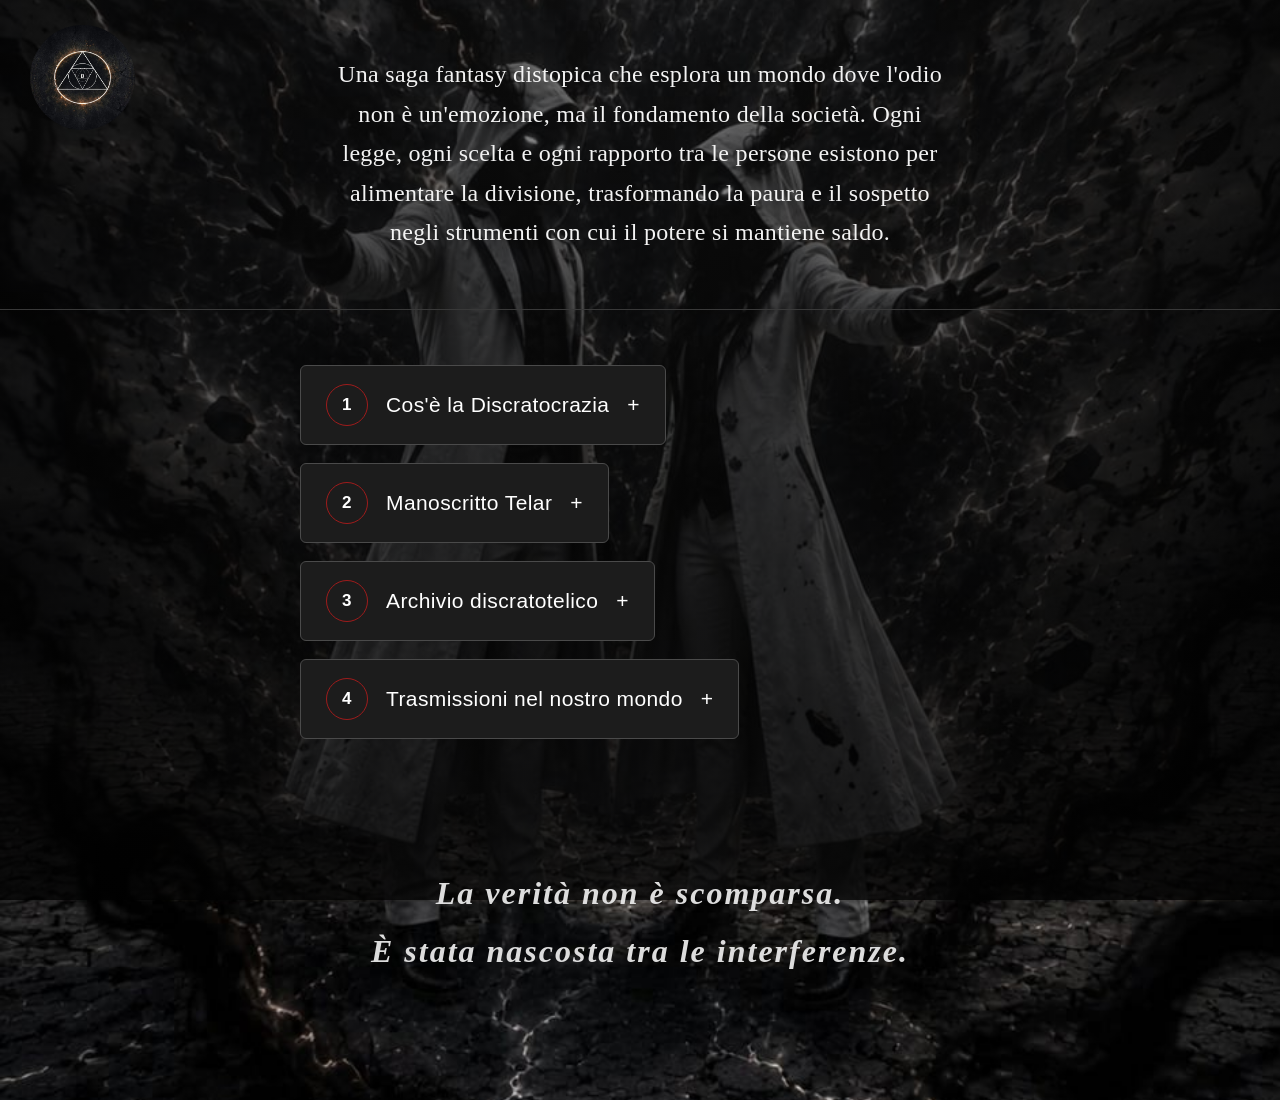
<file: index.html>
<!DOCTYPE html>
<html lang="it">
<head>
  <meta charset="UTF-8">

  <meta
    name="viewport"
    content="width=device-width, initial-scale=1.0"
  >

  <title>Discratocrazia</title>

  <link rel="stylesheet" href="style.css">
</head>

<body>

  <header class="hero">

    <!--
      Per ora usiamo un riquadro provvisorio.
      Quando avrai il logo, lo metteremo nella cartella images.
    -->
    <button
      id="logoButton"
      class="logo-button"
      type="button"
      aria-label="Mostra contenuto segreto"
    >
     <img
  src="images/logo.jpg"
  alt="Logo Discratocrazia"
  class="logo-image"
>
    </button>

    <div class="intro-container">
      <p class="intro-text">
        Una saga fantasy distopica che esplora un mondo dove l'odio non è
        un'emozione, ma il fondamento della società. Ogni legge, ogni scelta
        e ogni rapporto tra le persone esistono per alimentare la divisione,
        trasformando la paura e il sospetto negli strumenti con cui il potere
        si mantiene saldo.
      </p>
    </div>

  </header>

  <main class="main-content">

   <nav class="button-container" aria-label="Sezioni principali">

  <!-- PULSANTE 1 -->

  <section class="accordion-item">

    <button
      class="menu-button accordion-button"
      type="button"
      aria-expanded="false"
      aria-controls="panel-discratocrazia"
    >
      <span class="button-number">1</span>
      <span class="button-title">Cos'è la Discratocrazia</span>
      <span class="accordion-symbol">+</span>
    </button>

    <div
      id="panel-discratocrazia"
      class="accordion-panel"
      hidden
    >
      <article class="accordion-content">

        <h2>Lo Stato</h2>

        <p>
          La Discratocrazia non è una semplice forma di governo:
          è un sistema costruito sulla divisione. Convince ogni cittadino
          che il vero nemico sia chi gli vive accanto, trasformando l'odio
          in ordine e il sospetto in stabilità.
        </p>

        <p>
          In questo modo il potere non ha bisogno di reprimere continuamente:
          sono le persone stesse a sorvegliarsi.
        </p>

        <h2>La Dottrina</h2>

        <p>
          Sotto la guida degli dei, la società è stata plasmata secondo
          un unico principio: un popolo diviso non può ribellarsi.
        </p>

        <p>
          Ogni forma di solidarietà indipendente è considerata una minaccia.
          La storia viene riscritta, la verità censurata e il dissenso
          soffocato prima ancora che possa diventare una voce.
        </p>

        <h2>Il Braccio Armato</h2>

        <p>
          Sorveglianza, propaganda e forza militare operano come un unico
          meccanismo. Le città non sono luoghi di crescita, ma ingranaggi
          di un sistema che misura il valore di ogni individuo in base
          alla sua utilità e alla sua obbedienza.
        </p>

        <div class="accordion-warning">
          <h2>Avviso</h2>

          <p>
            Comprendere la Discratocrazia non significa accettarla.
            Ma dopo averne conosciuto i meccanismi, è difficile guardare
            il mondo con gli stessi occhi.
          </p>
        </div>

      </article>
    </div>

  </section>


  <!-- PULSANTE 2 -->

  <section class="accordion-item">

    <button
      class="menu-button accordion-button"
      type="button"
      aria-expanded="false"
      aria-controls="panel-telar"
    >
      <span class="button-number">2</span>
      <span class="button-title">Manoscritto Telar</span>
      <span class="accordion-symbol">+</span>
    </button>

    <div
      id="panel-telar"
      class="accordion-panel"
      hidden
    >
      <article class="accordion-content">
<img
  src="images/telar.jpg"
  alt="Telar"
  class="telar-image"
>
        <h2>La Storia</h2>

        <p>
          Un tempo era uno studente dell'Accademia. Un ragazzo destinato
          a servire l'ordine imposto dalla Discratocrazia. Poi arrivò la
          purga, e con essa la condanna di tutto ciò che il regime temeva
          di non poter controllare.
        </p>

        <p>
          Telar avrebbe dovuto morire quella notte. Ma è sopravvissuto.
          Ora vive nascosto tra le ombre di Egnora, una città soffocata
          dalla sorveglianza, dal sospetto e dalla paura.
        </p>

        <p>
          Ogni vicolo può nascondere una spia. Ogni parola sbagliata può
          trasformarsi in una sentenza.
        </p>

        <p>
          Braccato dai segugi del regime e costretto a sopravvivere nel
          mercato nero, Telar porta con sé qualcosa che la Discratocrazia
          credeva di aver distrutto per sempre: un potere antico, proibito
          e capace di incrinare le fondamenta stesse del sistema.
        </p>

        <p>
          La sua sola esistenza è una crepa nell'ordine. Rimanere nascosto
          significherebbe sopravvivere. Combattere potrebbe significare
          condannare sé stesso e chiunque gli stia accanto.
        </p>

        <p>
          Ma in un mondo costruito sull'odio e sulla divisione, anche una
          singola scintilla può diventare un incendio. E Telar potrebbe
          essere proprio quella scintilla.
        </p>

        <div class="accordion-warning">
          <h2>Leggi il manoscritto</h2>

          <p>
            «Questo manoscritto non è stato riscritto dalla Discratocrazia.
            Il regime ha solo lasciato una nota alla fine di tale scritto
            per imporre le sue parole.»
          </p>
        </div>

      </article>
    </div>

  </section>


  <!-- PULSANTI ANCORA DA COMPLETARE -->

<section class="accordion-item">

  <button
    class="menu-button accordion-button"
    type="button"
    aria-expanded="false"
    aria-controls="panel-archivio"
  >
    <span class="button-number">3</span>
    <span class="button-title">Archivio discratotelico</span>
    <span class="accordion-symbol">+</span>
  </button>

  <div
    id="panel-archivio"
    class="accordion-panel"
    hidden
  >

    <article class="accordion-content">

      <h2>Archivio discratotelico</h2>

      <p>
        Le informazioni contenute in questo archivio sono frammenti
        recuperati da documenti censurati dalla Discratocrazia.
      </p>

      <!-- STRUTTURA SOCIALE -->

      <details>

        <summary>Struttura sociale</summary>

        <ol>
          <li><strong>Schiavi:</strong> non possono possedere nulla, neanche un nome. Vengono marchiati a fuoco sugli occhi in segno di riconoscenza verso il loro padrone.</li>

          <li><strong>Ricchi:</strong> non fanno parte di un clan ma possono manipolare parte della città tramite il denaro.</li>

          <li><strong>Esercito:</strong> estremamente razzista e ultra purista. Considera i generali come degli dei.</li>

          <li><strong>Nobili:</strong> appartengono a un clan e odiano chiunque, perfino la propria famiglia.</li>

          <li><strong>Clan:</strong> selezionano figli perfetti eliminando i deboli.</li>

          <li><strong>Parlamento:</strong> ogni parlamentare rappresenta il proprio clan e lavora principalmente per danneggiare gli altri.</li>
        </ol>

      </details>

      <!-- POLITICA -->

      <details>

        <summary>Politica</summary>

        <p>

          <strong>Prove per crimini [trapelate non complete]</strong>

        </p>

        <p>

          I nobili hanno sempre ragione se accusano uno schiavo o un ricco,
          anche senza prove.

          I testimoni schiavi non vengono presi in considerazione salvo rare
          eccezioni.

          Le telecamere sono quasi assenti per permettere ai nobili di
          infrangere la legge.

          Le pene servono soprattutto ad umiliare i clan, far perdere loro
          prestigio e alimentare l'odio.

        </p>

      </details>
      <!-- PRESTIGIO -->

<details>

  <summary>Prestigio</summary>

  <p>
    Quando i nobili riescono a influenzare o manipolare qualcuno,
    acquisiscono prestigio.
  </p>

  <p>
    Il prestigio può essere riscattato dal Parlamento oppure utilizzato
    per ottenere favori da altri individui.
  </p>

</details>


<!-- PROPAGANDA -->

<details>

  <summary>Propaganda</summary>

  <p>
    La propaganda è un'arma invisibile che plasma il pensiero collettivo.
  </p>

  <p>
    Non mira a convincere della verità, ma a reprimere qualsiasi alternativa
    diversa dai principi della Discratocrazia.
  </p>

</details>


<!-- SETTE -->

<details>

  <summary>Sette</summary>

  <p>
    Lo Stato e il popolo conoscono l'esistenza delle sette, ma non conoscono
    l'identità dei loro membri.
  </p>

  <p>
    Lo Stato finanzia i culti per diffondere il terrore e ottenere un maggiore
    controllo sui gruppi minoritari.
  </p>

</details>


<!-- ECONOMIA -->

<details>

  <summary>Economia</summary>

  <p>
    L'economia si basa sul controllo. I clan più potenti controllano i settori
    chiave, mentre gli schiavi possiedono debiti impossibili da estinguere.
  </p>

  <p>
    Ogni casta ha un limite di guadagno giornaliero, tranne i capi clan,
    che non guadagnano direttamente perché possiedono il denaro delle famiglie
    nobili appartenenti al proprio clan.
  </p>

  <p>
    Ogni moneta permette di identificare immediatamente il tipo di individuo
    che la possiede.
  </p>

  <p>
    Il DPE è la valuta ufficiale della Discratocrazia.
  </p>

</details>


<!-- LAVORI -->

<details>

  <summary>Lavori</summary>

  <p>
    I lavori sono molteplici. Alcune professioni sono considerate illegali
    perché potrebbero aprire strade capaci di rivelare crepe nel regime.
  </p>

  <p>
    Le professioni considerate più importanti sono quelle dei medici,
    dei guerrieri e dei sapienti.
  </p>

</details>


<!-- COMMERCIO DELL'OMBRA -->

<details>

  <summary>Commercio dell'ombra</summary>

  <p>
    Il mercato nero viene finanziato dallo Stato per ottenere il controllo
    su tutte le forme di commercio.
  </p>

  <p>
    Tuttavia, i mercanti del commercio dell'ombra non si fidano del regime,
    e il regime non si fida di loro.
  </p>

</details>


<!-- SCOMMESSE -->

<details>

  <summary>Scommesse</summary>

  <p>
    Qualsiasi tipo di scommessa è legale.
  </p>

  <p>
    Esiste però una sola regola: ogni scommessa deve essere fatta per puro
    odio e non per divertimento.
  </p>

</details>
<!-- CLAN -->

<details>

  <summary>Clan</summary>

  <p>
    I clan sono nati nello stesso momento e possiedono valori,
    ideali e stili di vita differenti.
  </p>

  <p>
    L'esercito li ha suddivisi in categorie per potersi difendere
    dalla loro influenza.
  </p>

  <ul>

    <li>
      <strong>Guerrieri:</strong> eccellenti combattenti e maestri nella
      creazione di equipaggiamenti da guerra.
    </li>

    <li>
      <strong>Spirituali:</strong> studiano il divino e i morti.
      Praticano la morte precoce dei propri figli.
    </li>

    <li>
      <strong>Politici:</strong> manipolatori eccelsi.
      Tradiscono continuamente per ottenere prestigio e denaro.
    </li>

    <li>
      <strong>Religiosi:</strong> si dice che siano sotto
      la protezione diretta degli dei.
    </li>

    <li>
      <strong>Innovativi:</strong> sperimentano continuamente
      il potere elementare, spesso morendo durante gli esperimenti.
    </li>

    <li>
      <strong>Controllo:</strong> estremamente influenti.
      Considerano il denaro l'unico vero valore.
    </li>

    <li>
      <strong>Unici:</strong> neppure il regime conosce
      le loro pratiche o i loro poteri.
    </li>

  </ul>

</details>


<!-- SCALA DELL'ACCUMULO -->

<details>

  <summary>Scala dell'accumulo</summary>

  <p>
    È una scala che misura il peso demografico esercitato
    nell'universo.
  </p>

  <p>
    Ogni accumulo rappresenta una soglia oltre la quale un intero
    universo osservabile non è più in grado di contenere civiltà
    senza essere ristrutturato.
  </p>

  <p>
    L'universo della Discratocrazia ha già superato
    il quinto accumulo.
  </p>

</details>


<!-- POTERE ELEMENTARE -->

<details>

  <summary>Potere elementare - entità</summary>

  <p>
    Ogni aiutante si lega fisicamente ad un'entità,
    un essere nato con poteri propri.
  </p>

  <p>
    Attraverso questo legame può utilizzare il potere elementare,
    una forza capace di controllare sé stessi,
    gli altri e la realtà circostante.
  </p>

  <p>
    L'entità ha un solo scopo:
    proteggere il proprio aiutante a qualunque costo.
    Talvolta arriva perfino ad ucciderlo,
    convinta che quella sia la forma più estrema di protezione.
  </p>

</details>


<!-- DIMENSIONI -->

<details>

  <summary>Dimensioni</summary>

  <ul>

    <li>
      <strong>Universo:</strong> governato da leggi che molti chiamano
      destino o fato.
    </li>

    <li>
      <strong>Fantasma:</strong> una dimensione presente nella mente
      di ogni individuo, capace di realizzare tutto ciò che viene
      immaginato senza interrompere la realtà esterna.
    </li>

    <li>
      <strong>Illusione:</strong> dimensione artificiale creata
      tramite il potere elementare, tanto perfetta da essere
      indistinguibile dalla realtà.
    </li>

  </ul>

</details>


<!-- PATTI -->

<details>

  <summary>Patti</summary>

  <h3>Verbali</h3>

  <p>
    Possono essere unilaterali o bilaterali.
  </p>

  <p>
    Ogni parola pronunciata viene registrata
    direttamente dall'universo.
  </p>

  <p>
    Chi infrange il patto subisce un dolore fisico
    insopportabile per sette giorni consecutivi.
  </p>

  <h3>Rituali</h3>

  <p>
    Si formano legando temporaneamente i poteri
    di due o più aiutanti.
  </p>

  <p>
    Nemmeno gli dei hanno mai osato infrangerli.
  </p>

</details>


<!-- ARCHITETTURA -->

<details>

  <summary>Architettura</summary>

  <p>
    L'architettura riflette sempre il prestigio
    di chi utilizza un edificio.
  </p>

  <p>
    Le costruzioni sono progettate per far sentire
    piccoli i nobili e grandi gli schiavi.
  </p>

  <p>
    Da una parte viene tolta la possibilità di ribellarsi,
    dall'altra viene fatta assaggiare l'illusione
    di una vita migliore.
  </p>

</details>
<!-- VESTIARIO -->

<details>

  <summary>Vestiario</summary>

  <p>
    I vestiti dei nobili sono scomodi e stretti, per impedirgli
    di esaltarsi e ribellarsi.
  </p>

  <p>
    I vestiti degli schiavi sono larghi e comodi, per permettere
    loro di lavorare fino allo sfinimento.
  </p>

</details>


<!-- ALIMENTI -->

<details>

  <summary>Alimenti</summary>

  <p>
    Poiché il sintomo della fame viene notevolmente ridotto dalle
    entità, i nobili devono mangiare nelle proprie abitazioni e gli
    schiavi devono mangiare in pubblico.
  </p>

  <p>
    L'atto di nutrirsi viene considerato un segno di debolezza.
  </p>

  <p>
    Gli alimenti cambiano in base alla casta e ogni casta può
    consumare soltanto quelli stabiliti dal Parlamento.
  </p>

</details>


<!-- EDUCAZIONE -->

<details>

  <summary>Educazione</summary>

  <p>
    Ogni casta studia discipline specifiche.
  </p>

  <p>
    Gli schiavi, per esempio, imparano come essere sottomessi
    e portare rispetto a chi si trova sopra di loro.
  </p>

  <p>
    Il potere permette di ricordare una quantità quasi illimitata
    di informazioni.
  </p>

  <p>
    Per questo motivo, usare libri o quaderni viene considerato
    un segno di debolezza.
  </p>

</details>


<!-- MOSTRI -->

<details>

  <summary>Mostri</summary>

  <p class="censored-text">
    Censurato dalla Discratocrazia.
  </p>

</details>


<!-- VIZI E RITI -->

<details>

  <summary>Vizi e riti</summary>

  <ul>

    <li>
      <strong>Musica:</strong> viene utilizzata soltanto nei rituali.
      È composta da canti di bambini che praticano l'odio.
    </li>

    <li>
      <strong>Spettacolo:</strong> viene considerato da molti una
      perdita di tempo. È accessibile soltanto ai nobili e agli
      schiavi accompagnati.
      Negli spettacoli viene praticato l'odio reale degli attori
      contro gli altri attori.
    </li>

    <li>
      <strong>Sigarette:</strong> sono accessibili soltanto ai ricchi
      e ai nobili. Il regime vuole eliminarli perché li considera
      una minaccia.
    </li>

    <li>
      <strong>Alcol:</strong> possiede le stesse caratteristiche
      delle sigarette.
    </li>

    <li>
      <strong>Droghe:</strong> quelle che potenziano il potere
      elementare sono illegali per chiunque.
      Le altre vengono progettate dallo Stato per provocare dolore
      e amplificare l'ideologia dell'odio altrui.
      Sono legali per chiunque, ma molto costose.
    </li>

  </ul>

</details>


<!-- LIBRO DELLE LEGGI -->

<details>

  <summary>Libro delle leggi</summary>

  <p>
    È uno dei pochi libri considerati sacri.
  </p>

  <p>
    Il suo nome completo è:
  </p>

  <p>
    <em>
      Il Codice delle vene spezzate, scritture del disprezzo eterno,
      della separazione e del sangue purificatore.
    </em>
  </p>

  <p>
    Gli dei lo dettarono a un veggente impuro che, al termine,
    fu scorticato vivo per purificare la pergamena.
  </p>

  <p>
    Ogni copia autentica è scritta con sangue nobile
    su pergamena.
  </p>

</details>
<!-- LEGGI -->

<details>

  <summary>Leggi</summary>

  <p class="censored-text">
    Censurato.
  </p>

  <p>
    <strong>Causa:</strong>
    utente non conforme alle caratteristiche della Discratocrazia.
  </p>

</details>


<!-- GRAVITÀ DEI REATI -->

<details>

  <summary>Gravità dei reati</summary>

  <ul>

    <li>
      <strong>Sussurri d'odio:</strong>
      reati minori, come omicidi e torture.
    </li>

    <li>
      <strong>Ferite d'odio:</strong>
      furto e aggressione senza uccisione.
    </li>

    <li>
      <strong>Urla d'odio:</strong>
      trasgressione delle leggi e ribellioni degli schiavi.
    </li>

    <li>
      <strong>Oceani d'odio:</strong>
      tradimento del capo clan, profanazione dei templi e tentativo di rivoluzione.
    </li>

    <li>
      <strong>Eclissi d'odio:</strong>
      bestemmiare contro gli dei, tentare di distruggere il Parlamento
      e compiere atti di compassione o gioia verso gli altri.
    </li>

  </ul>

</details>


<!-- CLASSIFICAZIONE DIVINA -->

<details>

  <summary>Classificazione divina</summary>

  <ul>

    <li>
      <strong>I dieci dei:</strong>
      gli dei originali, possessori di un potere praticamente incalcolabile.
    </li>

    <li>
      <strong>Sosia:</strong>
      dei dormienti creati dagli dei originali, risvegliati
      soltanto quando essi desiderano procreare.
    </li>

    <li>
      <strong>Sottodei:</strong>
      aspiranti dei che hanno completato l'addestramento divino.
      Nessuno è mai riuscito a diventare un vero dio.
    </li>

    <li>
      <strong>Apprendisti:</strong>
      aiutanti destinati a diventare dei grazie al proprio potenziale.
      Gli dei ne hanno eliminata la maggior parte.
    </li>

  </ul>

</details>


<!-- DEI -->

<details>

  <summary>Dei</summary>

  <ul>

    <li><strong>Tarun</strong> — l'originale.</li>

    <li><strong>Zarot</strong> — dio della luce violenta e del comando.</li>

    <li><strong>Dunak</strong> — dio della guerra e della vendetta.</li>

    <li><strong>Kelir</strong> — dio della carne e della mutazione.</li>

    <li><strong>Valenul</strong> — dio delle emozioni e dei legami spezzati.</li>

    <li><strong>Nektar</strong> — dio della morte e del silenzio eterno.</li>

    <li><strong>Syrak</strong> — dio del cambiamento, dell'inganno e della follia.</li>

    <li><strong>Itot</strong> — dio dell'ordine e del giudizio.</li>

    <li><strong>Runul</strong> — dio dei sogni, dell'illusione e del desiderio.</li>

    <li><strong>Elvenak</strong> — dio del tempo e del ciclo della vita.</li>

  </ul>

</details>


<!-- I 40 COMANDAMENTI -->

<details>

  <summary>I 40 comandamenti</summary>

  <p>
    I primi trenta comandamenti sono stati censurati.
  </p>

  <ol>

    <li>Nessuno sfugge al colore degli dei: obbedisci o soccombi.</li>

    <li>Il dolore è il segno della loro presenza: celebralo.</li>

    <li>La realtà appartiene agli dei, non agli aiutanti.</li>

    <li>Sacrifica ciò che ami per dimostrare devozione.</li>

    <li>Chi mostra debolezza sarà spazzato via.</li>

    <li>La violenza è sacra.</li>

    <li>Tradisci per crescere.</li>

    <li>La paura è la moneta del potere.</li>

    <li>Tutto è soggetto al giudizio divino.</li>

    <li>Onora gli dei con le azioni, non con le parole.</li>

  </ol>

</details>


<!-- BLASFEMIE -->

<details>

  <summary>Blasfemie</summary>

  <ol>

    <li>Toccare un artefatto sacro.</li>

    <li>Distruggere un luogo sacro.</li>

    <li>Offendere un simbolo sacro.</li>

    <li>Sentirsi superiori agli dei.</li>

    <li>Bruciare testi sacri.</li>

    <li>Offendere un dio.</li>

    <li>Incidere simboli contrari a quelli divini.</li>

    <li>Disturbare un rituale.</li>

    <li>Ignorare volontariamente un rituale.</li>

    <li>Rifiutare i comandamenti.</li>

    <li>Diffondere eresie o falsi insegnamenti su un dio.</li>

  </ol>

</details>

    </article>

  </div>

</section>

  <!-- PULSANTE 4 -->

<section class="accordion-item">

  <button
    class="menu-button accordion-button"
    type="button"
    aria-expanded="false"
    aria-controls="panel-trasmissioni"
  >
    <span class="button-number">4</span>
    <span class="button-title">Trasmissioni nel nostro mondo</span>
    <span class="accordion-symbol">+</span>
  </button>

  <div
    id="panel-trasmissioni"
    class="accordion-panel"
    hidden
  >
    <article class="accordion-content">

      <h2>Trasmissioni nel nostro mondo</h2>

      <p>
        La Discratocrazia tenta di cancellare ogni traccia della verità,
        controllando gli archivi ufficiali e riscrivendo ciò che il popolo
        deve ricordare.
      </p>

      <p>
        Per questo la Resistenza ha iniziato a comunicare attraverso
        frequenze esterne, canali non autorizzati e difficili da individuare.
      </p>

      <p>
        Attraverso questi segnali vengono diffusi bollettini visivi,
        testimonianze dal fronte, documenti declassificati e frammenti
        di informazioni sottratte al controllo del regime.
      </p>

      <p>
        Ma la Discratocrazia non è rimasta immobile. Il sistema
        Discratotelico monitora le risposte, le conversazioni e ogni
        tentativo di creare collegamenti tra i cittadini.
      </p>

      <p>
        I messaggi della Resistenza possono ancora raggiungere chi cerca
        la verità, ma ogni voce che nasce attorno ad essi viene osservata,
        manipolata o messa a tacere.
      </p>

      <div class="accordion-warning">
        <p>
          Leggi i bollettini. Osserva gli aggiornamenti.
        </p>

        <p>
          Ma ricorda: la Resistenza trasmette attraverso le frequenze
          esterne. Il regime ascolta ciò che accade al loro interno.
        </p>
      </div>

      <div class="social-buttons">

  <a
    class="social-button"
    href="https://www.tiktok.com/@discratocrazia?_r=1&_t=ZN-98KkGLQLv7L"
    target="_blank"
    rel="noopener noreferrer"
  >
    TikTok
  </a>

  <a
    class="social-button"
    href="https://www.instagram.com/telar.diary?igsh=MWJxb2ZmZ2xuNnlyOQ=="
    target="_blank"
    rel="noopener noreferrer"
  >
    Instagram
  </a>

</div>
    </article>
  </div>

</section>


  <!-- PULSANTE SEGRETO -->

<!-- PULSANTE SEGRETO 5 -->

<section
  id="secretSection"
  class="accordion-item secret-section"
>
  <button
    id="secretButton"
    class="menu-button accordion-button secret-button"
    type="button"
    aria-expanded="false"
    aria-controls="panel-segreto"
    aria-hidden="true"
  >
    <span class="button-number">5</span>

    <span class="button-title">
      controllo segno egnoriano dell`utente
    </span>

    <span class="accordion-symbol">+</span>
  </button>

  <div
    id="panel-segreto"
    class="accordion-panel"
    hidden
  >
    <article class="accordion-content">

      <h2>Classificazione egnoriana</h2>

      <p>
        Sei arrivato fin qui, significa che hai scoperto
        la classificazione. Scopri il tuo segno egnoriano.
      </p>

      <p>
        Ogni settimana su Egnora ha nove giorni e ogni mese
        ha trenta giorni. I mesi totali sono quindici.
      </p>

      <div class="egnora-converter">

        <h3>Inserisci la tua data di nascita</h3>

        <div class="date-inputs">

          <label>
            Giorno

            <input
              id="birthDay"
              type="number"
              min="1"
              max="31"
              placeholder="15"
            >
          </label>

          <label>
            Mese

            <input
              id="birthMonth"
              type="number"
              min="1"
              max="12"
              placeholder="8"
            >
          </label>

        </div>

        <button
          id="convertEgnoraDate"
          class="social-button"
          type="button"
        >
          Scopri la data egnoriana
        </button>

        <div
          id="egnoraResult"
          class="egnora-result"
          hidden
        >
          <p id="egnoraDateText"></p>
        </div>

      </div>

    </article>
  </div>

</section>
<footer class="final-message">
  La verità non è scomparsa.<br>
  È stata nascosta tra le interferenze.
</footer>

</nav>

  </main>

  <script src="script.js"></script>

</body>
</html>
</file>
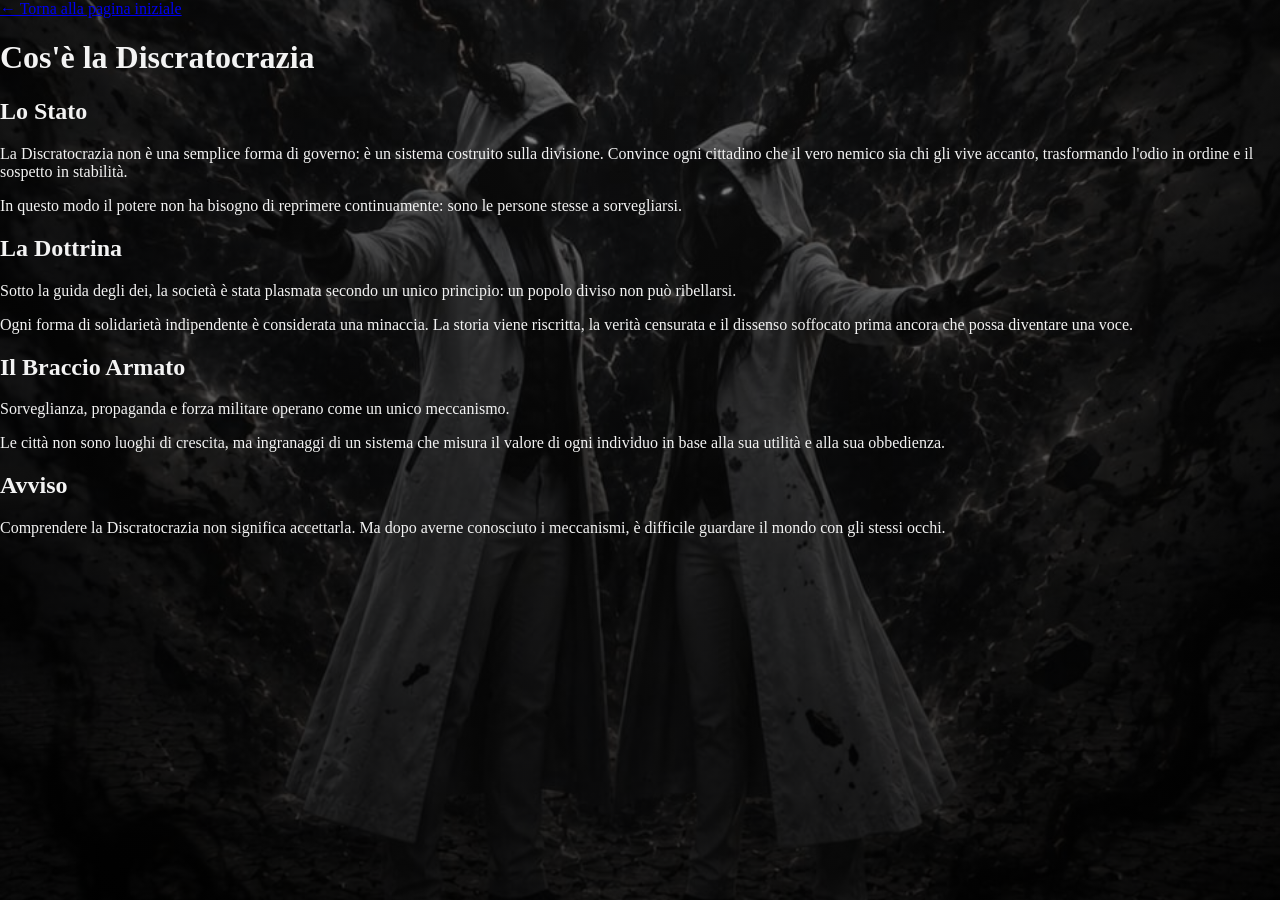
<file: pages/discratocrazia.html>
<!DOCTYPE html>
<html lang="it">
<head>
  <meta charset="UTF-8">

  <meta
    name="viewport"
    content="width=device-width, initial-scale=1.0"
  >

  <title>Cos'è la Discratocrazia</title>

  <!-- Siamo dentro la cartella pages, quindi serve ../ -->
  <link rel="stylesheet" href="../style.css">
</head>

<body>

  <header class="page-header">
    <a class="back-button" href="../index.html">
      ← Torna alla pagina iniziale
    </a>

    <h1>Cos'è la Discratocrazia</h1>
  </header>

  <main class="text-page">

    <section class="text-section">
      <h2>Lo Stato</h2>

      <p>
        La Discratocrazia non è una semplice forma di governo:
        è un sistema costruito sulla divisione. Convince ogni cittadino
        che il vero nemico sia chi gli vive accanto, trasformando l'odio
        in ordine e il sospetto in stabilità.
      </p>

      <p>
        In questo modo il potere non ha bisogno di reprimere
        continuamente: sono le persone stesse a sorvegliarsi.
      </p>
    </section>

    <section class="text-section">
      <h2>La Dottrina</h2>

      <p>
        Sotto la guida degli dei, la società è stata plasmata secondo
        un unico principio: un popolo diviso non può ribellarsi.
      </p>

      <p>
        Ogni forma di solidarietà indipendente è considerata una
        minaccia. La storia viene riscritta, la verità censurata e il
        dissenso soffocato prima ancora che possa diventare una voce.
      </p>
    </section>

    <section class="text-section">
      <h2>Il Braccio Armato</h2>

      <p>
        Sorveglianza, propaganda e forza militare operano come un unico
        meccanismo.
      </p>

      <p>
        Le città non sono luoghi di crescita, ma ingranaggi di un sistema
        che misura il valore di ogni individuo in base alla sua utilità
        e alla sua obbedienza.
      </p>
    </section>

    <section class="text-section warning-section">
      <h2>Avviso</h2>

      <p>
        Comprendere la Discratocrazia non significa accettarla.
        Ma dopo averne conosciuto i meccanismi, è difficile guardare
        il mondo con gli stessi occhi.
      </p>
    </section>

  </main>

</body>
</html>
</file>
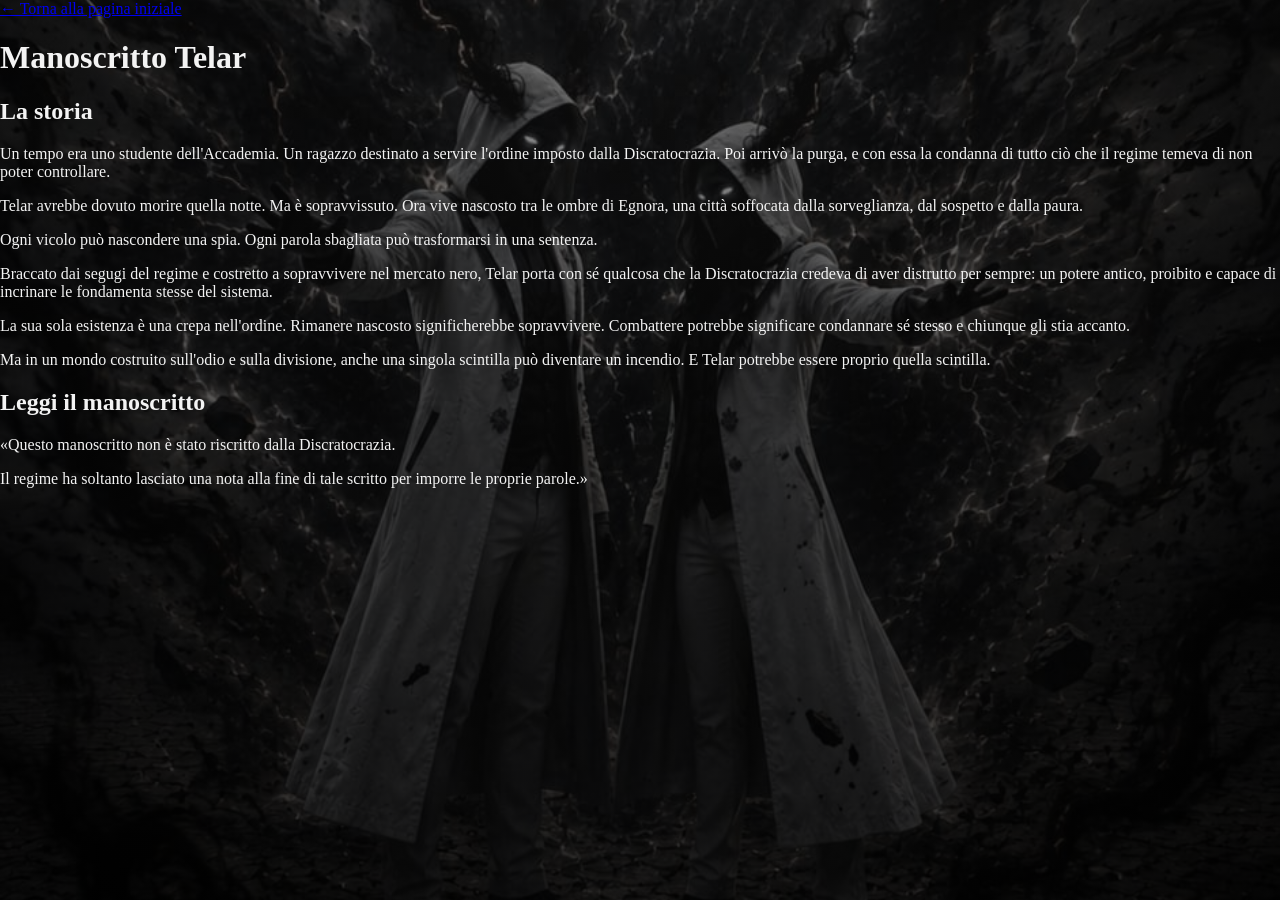
<file: pages/manoscritto-telar.html>
<!DOCTYPE html>
<html lang="it">

<head>

    <meta charset="UTF-8">

    <meta
        name="viewport"
        content="width=device-width, initial-scale=1.0">

    <title>Manoscritto Telar</title>

    <link rel="stylesheet" href="../style.css">

</head>

<body>

    <header class="page-header">

        <a class="back-button" href="../index.html">
            ← Torna alla pagina iniziale
        </a>

        <h1>Manoscritto Telar</h1>

    </header>

    <main class="text-page">

        <section class="text-section">

            <h2>La storia</h2>

            <p>
                Un tempo era uno studente dell'Accademia. Un ragazzo destinato
                a servire l'ordine imposto dalla Discratocrazia. Poi arrivò la
                purga, e con essa la condanna di tutto ciò che il regime temeva
                di non poter controllare.
            </p>

            <p>
                Telar avrebbe dovuto morire quella notte. Ma è sopravvissuto.
                Ora vive nascosto tra le ombre di Egnora, una città soffocata
                dalla sorveglianza, dal sospetto e dalla paura.
            </p>

            <p>
                Ogni vicolo può nascondere una spia. Ogni parola sbagliata può
                trasformarsi in una sentenza.
            </p>

            <p>
                Braccato dai segugi del regime e costretto a sopravvivere nel
                mercato nero, Telar porta con sé qualcosa che la
                Discratocrazia credeva di aver distrutto per sempre: un potere
                antico, proibito e capace di incrinare le fondamenta stesse del
                sistema.
            </p>

            <p>
                La sua sola esistenza è una crepa nell'ordine. Rimanere
                nascosto significherebbe sopravvivere. Combattere potrebbe
                significare condannare sé stesso e chiunque gli stia accanto.
            </p>

            <p>
                Ma in un mondo costruito sull'odio e sulla divisione,
                anche una singola scintilla può diventare un incendio.
                E Telar potrebbe essere proprio quella scintilla.
            </p>

        </section>

        <section class="text-section warning-section">

            <h2>Leggi il manoscritto</h2>

            <p>
                «Questo manoscritto non è stato riscritto dalla
                Discratocrazia.
            </p>

            <p>
                Il regime ha soltanto lasciato una nota alla fine di tale
                scritto per imporre le proprie parole.»
            </p>

        </section>

    </main>

</body>

</html>
</file>
<file: style.css>
/* Impostazioni generali */

* {
  box-sizing: border-box;
}

html {
  scroll-behavior: smooth;
}

body {
  margin: 0;
  min-height: 100vh;
  font-family: Georgia, "Times New Roman", serif;
  color: #f3f3f3;

  background-image:
    radial-gradient(
      circle at top,
      rgba(27, 27, 27, 0.45) 0%,
      rgba(8, 8, 8, 0.65) 45%,
      rgba(0, 0, 0, 0.8) 100%
    ),
    url("images/sfondo.jpg");

  background-size: cover;
  background-position: center;
  background-repeat: no-repeat;
  background-attachment: fixed;
}


/* Parte superiore */

.hero {
  position: relative;
  width: 100%;
  min-height: 310px;
  padding: 55px 30px 30px;
  display: flex;
  justify-content: center;
  align-items: flex-start;
  border-bottom: 1px solid #383838;
}

.telar-image {
  display: block;
  width: 300px;
  max-width: 100%;
  height: auto;
  margin: 30px auto 30px;
}

/* Logo in alto a sinistra */

.logo-button {
  position: fixed;
  top: 25px;
  left: 30px;
  width: 105px;
  height: 105px;
  padding: 0;
  border: none;
  border-radius: 50%;
  background: transparent;
  cursor: pointer;
}

.logo-image {
  width: 100%;
  height: 100%;
  object-fit: cover;
  border-radius: 50%;
  transition: transform 0.25s ease;
}

.logo-button:hover .logo-image {
  transform: scale(1.05);
}

.logo-button:focus-visible {
  outline: 3px solid #ffffff;
  outline-offset: 5px;
}

/* Testo introduttivo */

.intro-container {
  width: min(850px, 100%);
  padding: 0 120px;
  text-align: center;
}

.intro-text {
  margin: 0;
  font-size: 24px;
  line-height: 1.65;
  letter-spacing: 0.3px;
}


/* Contenuto principale */

.main-content {
  width: 100%;
  padding: 55px 25px 80px;
}

.button-container {
  width: min(680px, 100%);
  margin: 0 auto;
  display: flex;
  flex-direction: column;
  gap: 18px;
}


/* Pulsanti */

.menu-button {
  min-height: 72px;
  padding: 18px 25px;
  display: flex;
  align-items: center;
  gap: 18px;
  border: 1px solid #4a4a4a;
  border-radius: 6px;
  color: #ffffff;
  background-color: #1c1c1c;
  text-decoration: none;
  font-size: 21px;
  letter-spacing: 0.4px;
  transition:
    transform 0.2s ease,
    border-color 0.2s ease,
    background-color 0.2s ease;
}

.menu-button:hover {
  transform: translateY(-2px);
  border-color: #9e1b1b;
  background-color: #281313;
}

.menu-button:focus-visible {
  outline: 3px solid #ffffff;
  outline-offset: 4px;
}

.button-number {
  min-width: 42px;
  height: 42px;
  display: inline-flex;
  align-items: center;
  justify-content: center;
  border: 1px solid #9e1b1b;
  border-radius: 50%;
  font-family: Arial, sans-serif;
  font-size: 17px;
  font-weight: bold;
}


/* Pulsante segreto */

.secret-button {
  display: none;
  border-color: #9e1b1b;
  background-color: #241111;
}

.secret-button.visible {
  display: flex;
  animation: revealButton 0.55s ease;
}

@keyframes revealButton {
  from {
    opacity: 0;
    transform: translateY(-18px);
  }

  to {
    opacity: 1;
    transform: translateY(0);
  }
}

.final-message {
  margin: 90px auto 40px;
  text-align: center;
  font-size: 2rem;
  font-style: italic;
  font-weight: bold;
  color: #e8e8e8;
  letter-spacing: 2px;
  line-height: 1.8;
  opacity: 0.95;
  max-width: 900px;
}


/* Archivio discratotelico */

.archive-content {
  padding: 26px;
}

.archive-introduction {
  margin: 0 0 25px;
  color: #bdbdbd;
  font-style: italic;
  text-align: center;
}

.archive-list {
  display: flex;
  flex-direction: column;
  gap: 10px;
}

.archive-item {
  width: 100%;
}

.archive-button {
  display: flex;
  align-items: center;
  justify-content: space-between;
  width: 100%;
  padding: 17px 20px;
  border: 1px solid #494949;
  border-left: 4px solid #8f1e1e;
  border-radius: 4px;
  background-color: #191919;
  color: #eeeeee;
  font-family: inherit;
  font-size: 19px;
  font-weight: bold;
  text-align: left;
  cursor: pointer;
  transition:
    background-color 0.25s ease,
    border-color 0.25s ease;
}

.archive-button:hover {
  border-color: #9e1b1b;
  border-left-color: #c63b3b;
  background-color: #241414;
}

.archive-button[aria-expanded="true"] {
  border-color: #8f1e1e;
  background-color: #2a1515;
}

.archive-symbol {
  flex-shrink: 0;
  margin-left: 20px;
  font-family: Arial, sans-serif;
  font-size: 27px;
  font-weight: normal;
  transition: transform 0.25s ease;
}

.archive-button[aria-expanded="true"] .archive-symbol {
  transform: rotate(45deg);
}

.archive-panel {
  overflow: hidden;
}

.archive-text {
  margin: 6px 0 10px;
  padding: 22px 25px;
  border: 1px solid #383838;
  border-top: none;
  background-color: #111111;
  color: #dddddd;
  animation: openArchivePanel 0.3s ease;
}

.archive-text p {
  margin: 0 0 14px;
  font-size: 17px;
  line-height: 1.7;
}

.archive-text ol,
.archive-text ul {
  margin: 0;
  padding-left: 25px;
}

.archive-text li {
  margin-bottom: 16px;
  padding-left: 5px;
  font-size: 17px;
  line-height: 1.7;
}

.archive-text li:last-child {
  margin-bottom: 0;
}

.archive-text ul {
  margin-top: 14px;
}

.archive-text strong {
  color: #d35a5a;
}

.archive-text em {
  color: #efc9c9;
}

.censored-text {
  color: #d03535;
  font-weight: bold;
  letter-spacing: 2px;
  text-transform: uppercase;
}

@keyframes openArchivePanel {
  from {
    opacity: 0;
    transform: translateY(-8px);
  }

  to {
    opacity: 1;
    transform: translateY(0);
  }
}

/* Stile per i pulsanti Social (TikTok e Instagram) */

.social-buttons {
  display: flex !important;
  justify-content: flex-start !important;
  align-items: center !important;
  gap: 30px !important; /* <--- Forza lo spazio di 30px tra i due link */
  margin-top: 25px !important;
  margin-bottom: 15px !important;
}

a.social-button,
.social-buttons a {
  display: inline-block !important;
  padding: 10px 22px !important;
  border: 1px solid #4a4a4a !important;
  border-radius: 6px !important;
  background-color: #1c1c1c !important;
  color: #ffffff !important;
  text-decoration: none !important;
  font-family: Arial, sans-serif !important;
  font-size: 16px !important;
  font-weight: bold !important;
  transition: all 0.25s ease !important;
}

a.social-button:hover,
.social-buttons a:hover {
  border-color: #9e1b1b !important;
  background-color: #281313 !important;
  color: #ffffff !important;
  transform: translateY(-2px) !important;
}

/* Versione per telefoni e schermi piccoli */

@media (max-width: 800px) {

  .hero {
    min-height: auto;
    padding: 145px 22px 35px;
  }

  .logo-button {
    top: 20px;
    left: 50%;
    transform: translateX(-50%);
  }

  .intro-container {
    padding: 0;
  }

  .intro-text {
    font-size: 19px;
    line-height: 1.55;
  }

  .main-content {
    padding: 35px 18px 60px;
  }

  .menu-button {
    padding: 16px;
    font-size: 18px;
  }
}

@media (max-width: 600px) {
  .archive-content {
    padding: 18px 12px;
  }

  .archive-button {
    padding: 15px;
    font-size: 17px;
  }

  .archive-text {
    padding: 19px 16px;
  }

  .archive-text p,
  .archive-text li {
    font-size: 16px;
    line-height: 1.6;
  }
}
</file>
